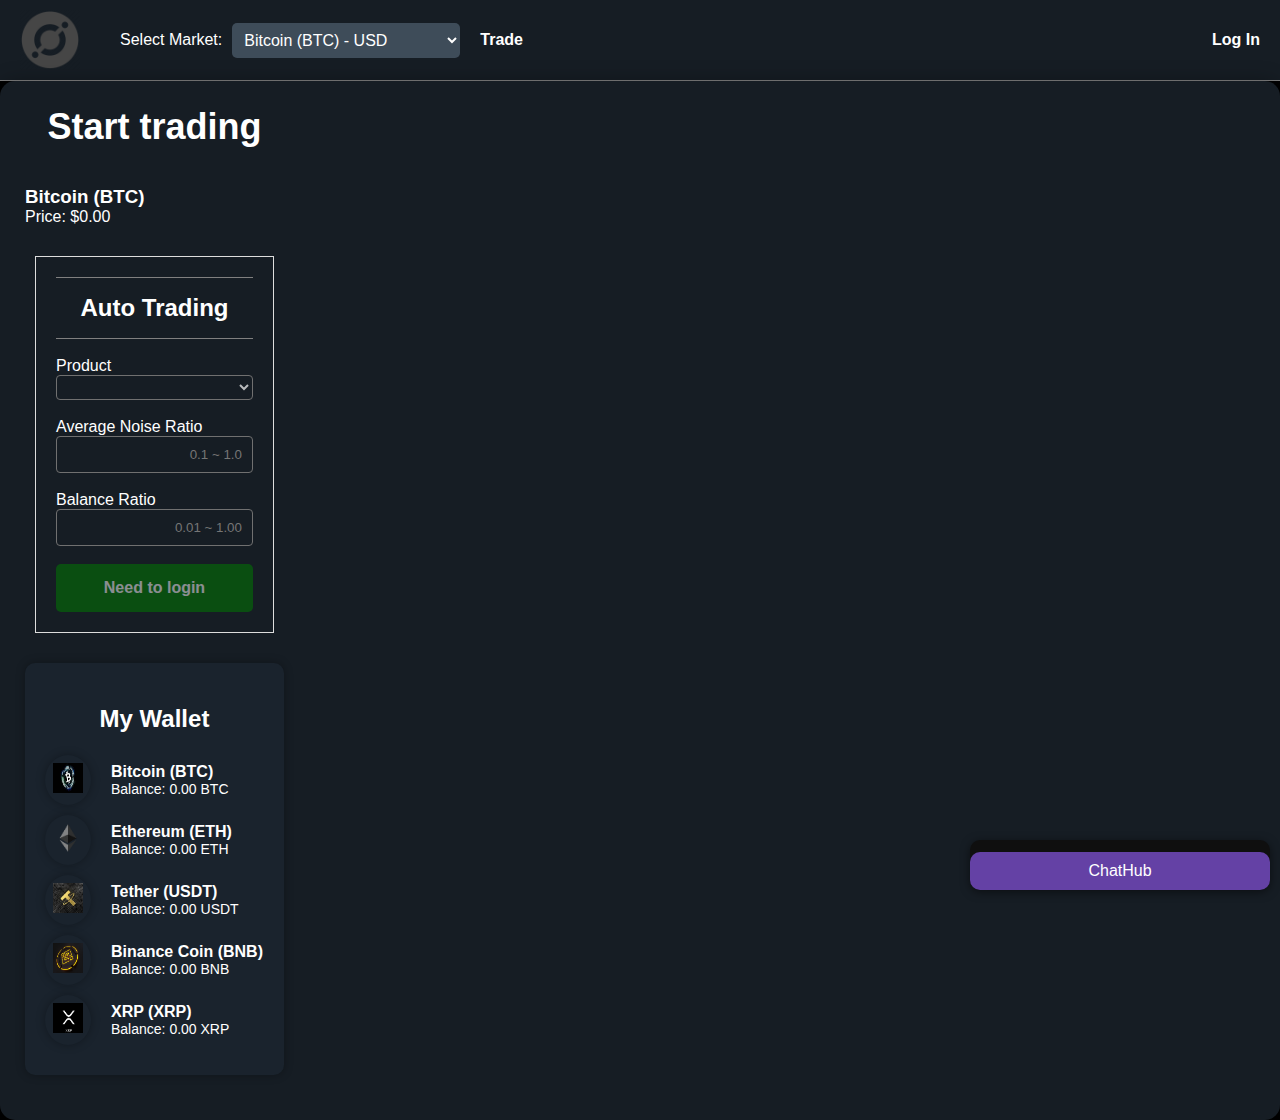
<file: index.html>
<!DOCTYPE html>
<html lang="en">

<head>
  <meta charset="UTF-8">
  <meta http-equiv="X-UA-Compatible" content="IE=edge">
  <meta name="viewport" content="width=device-width, initial-scale=1.0">
  <title>Document</title>
  <link rel="stylesheet" href="style.css">
  <script defer src="./fetch.js"></script>
</head>

<body>
  <!-- Header -->
  <div class="container">
    <nav>
      <div class="left-section">
        <img src="logos/crypto.png" class="logo">
        <div class="market-selector">
          <label style="color:white;" for="market-select">Select Market:</label>
          <select id="market-select" name="market">
            <option value="BTC-USD">Bitcoin (BTC) - USD</option>
            <option value="ETH-USD">Ethereum (ETH) - USD</option>
            <option value="USDT-USD">Tether (USDT) - USD</option>
            <option value="BNB-USD">Binance Coin (BNB) - USD</option>
            <option value="XRP-USD">XRP (XRP) - USD</option>
            <!-- trading pairs  -->
          </select>
        </div>
        <ul>
          <li><a href="./trade">Trade</a></li>
        </ul>
      </div>
      <div class="popup-wrapper"></div>
    </nav>
  </div>

  <!-- Left panel -->
  <div class="crypto-dashboard">
    <div class="left-panel">
      <div class="header">
        <h4 class="trade">Start trading</h4>
      </div>
      <br>
      <div class="crypto-details">
        <h3 id="trading-pair-name">Bitcoin (BTC)</h3>
        <p>Price: $<span id="crypto-value">0.00</span></p>
      </div>

      <!-- Buy and sell section -->
      <!-- <button id="getStartedButton">Get Started</button> -->
      <div id="orderForm">
        <div class="order">
          <h2>Auto Trading</h2>
        </div><br>

        <form class="order-form loading">
          <!-- <button type="button" class="buy-sell-btn buy-active">BUY</button> -->
          <!-- <button type="button" class="buy-sell-btn">SELL</button> -->

          <label for="select-ticker">Product</label>
          <div class="amount-box">
            <select id="select-ticker" required></select>
          </div><br>


          <label for="average-noise-ratio">Average Noise Ratio</label>
          <div class="amount-box">
            <input type="number" min="0.1" max="1.0" step="0.1" id="average-noise-ratio" placeholder="0.1 ~ 1.0"
              class="amount-input" required>
            <!-- <div class="currency-display">USD</div> -->
          </div><br>

          <label for="balance-ratio">Balance Ratio</label>
          <div class="amount-box">
            <input type="number" min="0.01" max="1.0" step="0.01" id="balance-ratio" placeholder="0.01 ~ 1.00"
              class="amount-input" required>
            <!-- <div class="currency-display">USD</div> -->
          </div><br>

          <!-- <div class="fee-info">
                        <p>Fee <span class="fee">N/A</span> USD</p><br>
                        <p>Total <span class="total">N/A</span> BTC</p>
                    </div> -->

          <button type="submit" class="place-order-btn">Enable</button>
        </form>
      </div>


      <!--<form class="order-form">
                <button type="button" class="buy-sell-btn buy-active">BUY</button>
                <button type="button" class="buy-sell-btn">SELL</button>
                
                <label for="amount">Amount</label>
                <div class="amount-box">
                    <input type="text" id="amount" name="amount" placeholder="0.00" class="amount-input">
                    <div class="currency-display">USD</div>
                </div><br>
                 
                <div class="fee-info">
                    <p>Fee <span class="fee">N/A</span> USD</p><br>
                    <p>Total <span class="total">N/A</span> BTC</p>
                </div>
                
                <button type="submit" class="place-order-btn">PLACE SELL ORDER</button>
            </form>
        </div> -->

      <!-- Wallet section -->
      <div class="user-wallet">
        <h2 style="color:white;">My Wallet</h2>
        <div class="wallet-item">
          <div class="wallet-logo">
            <img src="logos/bitcoin.png" alt="Bitcoin Logo">
          </div>
          <div class="wallet-details">
            <h3 style="color:white">Bitcoin (BTC)</h3>
            <p>Balance: <span id="wallet-balance-btc">0.00</span> BTC</p>
          </div>
        </div>
        <div class="wallet-item">
          <div class="wallet-logo">
            <img src="logos/ethereum.png" alt="Ethereum Logo">
          </div>
          <div class="wallet-details">
            <h3 style="color:white;">Ethereum (ETH)</h3>
            <p>Balance: <span id="wallet-balance-eth">0.00</span> ETH</p>
          </div>
        </div>
        <div class="wallet-item">
          <div class="wallet-logo">
            <img src="logos/tether.png" alt="Tether Logo">
          </div>
          <div class="wallet-details">
            <h3 style="color:white">Tether (USDT)</h3>
            <p>Balance: <span id="wallet-balance-tet">0.00</span> USDT</p>
          </div>
        </div>
        <div class="wallet-item">
          <div class="wallet-logo">
            <img src="logos/binance-Coin.png" alt="Binance Coin Logo">
          </div>
          <div class="wallet-details">
            <h3 style="color:white">Binance Coin (BNB)</h3>
            <p>Balance: <span id="wallet-balance-bin">0.00</span> BNB</p>
          </div>
        </div>
        <div class="wallet-item">
          <div class="wallet-logo">
            <img src="logos/xrp.png" alt="XRP Logo">
          </div>
          <div class="wallet-details">
            <h3 style="color:white">XRP (XRP)</h3>
            <p>Balance: <span id="wallet-balance-xrp">0.00</span> XRP</p>
          </div>
        </div>
      </div>
    </div>

    <!-- Right panel -->
    <div class="right-panel">
      <!-- Top graph section -->
      <!-- TradingView Widget BEGIN -->
      <div class="tradingview-widget-container">
        <div id="tradingview_afe69"></div>
        <div class="tradingview-widget-copyright"><a href="https://www.tradingview.com/" rel="noopener nofollow"
            target="_blank"><span class="blue-text">Track all markets on TradingView</span></a></div>
        <script type="text/javascript" src="https://s3.tradingview.com/tv.js"></script>
        <script type="text/javascript">
          new TradingView.widget(
            {
              "autosize": true,
              "symbol": "COINBASE:BTCUSD",
              "timezone": "Etc/UTC",
              "interval": "D",
              "theme": "dark",
              "style": "1",
              "locale": "en",
              "enable_publishing": true,
              "withdateranges": true,
              "range": "YTD",
              "hide_side_toolbar": false,
              "allow_symbol_change": true,
              "details": true,
              "hotlist": true,
              "calendar": true,
              "show_popup_button": true,
              "popup_width": "1000",
              "popup_height": "650",
              "container_id": "tradingview_afe69"
            }
          );
        </script>
      </div>
      <!-- TradingView Widget END -->

      <!-- Bottom graph section -->
      <!-- TradingView Widget BEGIN -->
      <div class="tradingview-widget-container">
        <div id="tradingview_afe70"></div>
        <div class="tradingview-widget-container__widget"></div>
        <div class="tradingview-widget-copyright"><a href="https://www.tradingview.com/" rel="noopener nofollow"
            target="_blank"><span class="blue-text">Track all markets on TradingView</span></a></div>
        <script type="text/javascript" src="https://s3.tradingview.com/external-embedding/embed-widget-screener.js"
          async>
            {
              "width": "100%",
                "height": "900",
                  "defaultColumn": "overview",
                    "screener_type": "crypto_mkt",
                      "displayCurrency": "USD",
                        "colorTheme": "dark",
                          "locale": "en"
            }
          </script>
      </div>
      <!-- TradingView Widget END -->

      <div id="global-chat">
        <div id="chat-tab" onclick="toggleChat()">ChatHub</div>
        <div id="chat-content" class="hidden">
          <div id="chat-messages"></div>
          <div id="message-input">
            <input type="text" id="global-chat-input" placeholder="Type a message..."
              onkeypress="handleKeyPress(event)">
            <button style="width: 60px;" onclick="sendManualMessage()">Send</button>
          </div>
        </div>
      </div>

      <script>
        const users = ["Youssef", "Ceon", "Nash", "Saliou"];
        let currentUserIndex = 0;
        let autoMessageStarted = false;
        let intervalId = null; // To keep track of the interval

        function sendGlobalMessage(message, username) {
          var chatMessages = document.getElementById("chat-messages");
          var usernameClass = username.toLowerCase() + "-username";
          chatMessages.innerHTML += '<p><span class="' + usernameClass + '">' + username + ':</span> ' + message + '</p>';
          chatMessages.scrollTop = chatMessages.scrollHeight;
        }

        function sendManualMessage() {
          var input = document.getElementById("global-chat-input");
          var message = input.value.trim();
          if (message !== "") {
            sendGlobalMessage(message, "Hamza");
            input.value = '';
            if (!autoMessageStarted) {
              startAutomaticMessages();
              autoMessageStarted = true;
            }
          }
        }

        function handleKeyPress(event) {
          if (event.key === 'Enter') {
            event.preventDefault();
            sendManualMessage();
          }
        }

        function startAutomaticMessages() {
          if (!autoMessageStarted) {
            intervalId = setInterval(function () {
              const username = users[currentUserIndex];
              sendGlobalMessage("Hello", username);
              currentUserIndex = (currentUserIndex + 1) % users.length;
            }, 5000);
          }
        }

        function toggleChat() {
          var chatContent = document.getElementById("chat-content");
          chatContent.classList.toggle("expanded");
          var chatBox = document.getElementById("global-chat");
          chatBox.style.height = chatContent.classList.contains("expanded") ? "400px" : "50px";
        }
      </script>

    </div>
  </div>

  <script src="script.js"></script>
</body>

</html>
</file>
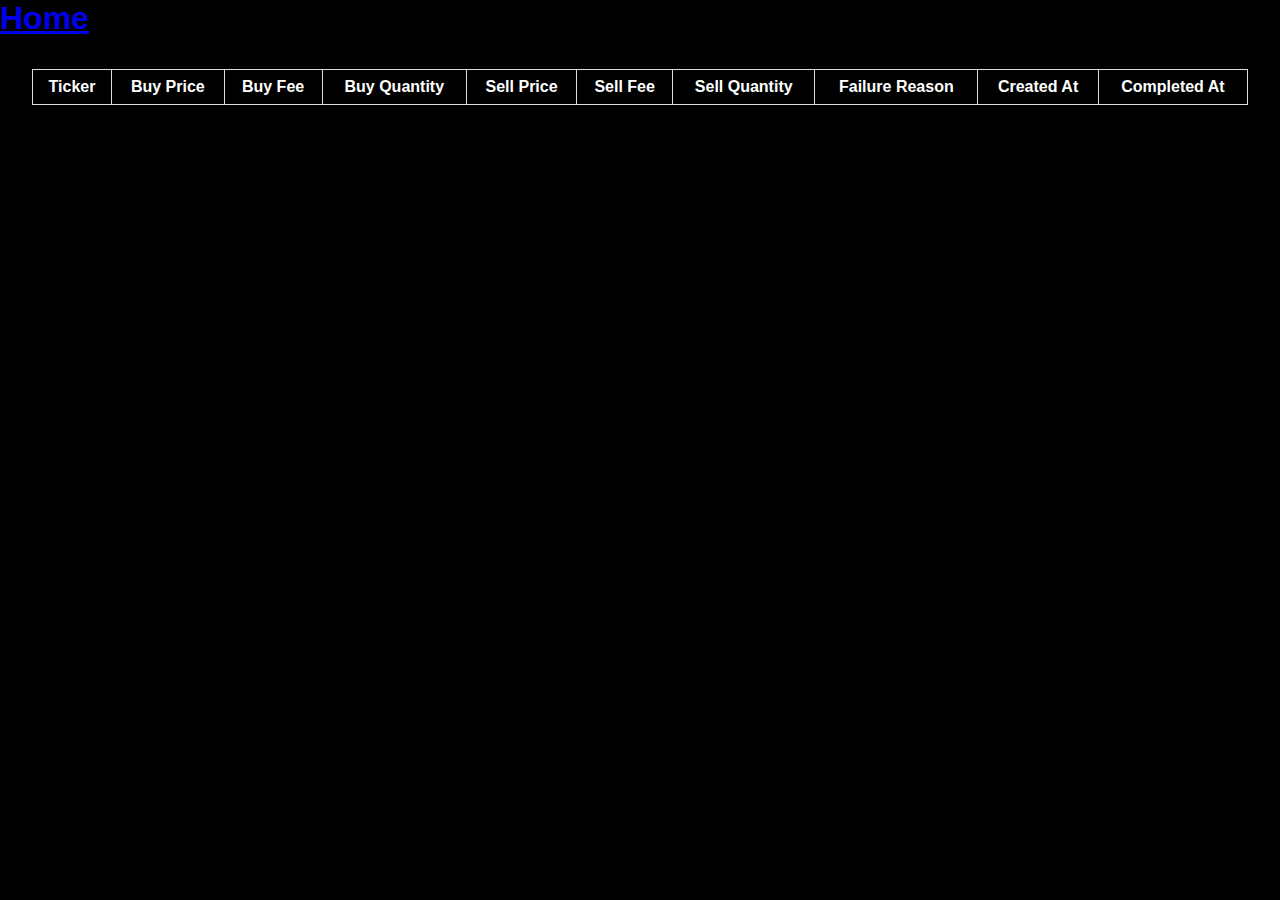
<file: trade.html>
<!DOCTYPE html>
<html lang="en">
<head>
    <meta charset="UTF-8">
    <meta http-equiv="X-UA-Compatible" content="IE=edge">
    <meta name="viewport" content="width=device-width, initial-scale=1.0">
    <title>AutoTrading | Trade</title>
    <link rel="stylesheet" href="style.css">
    <script defer src="./fetch.js"></script>
    <script defer src="./transaction.js"></script>
    <style>
      main {
        padding: 2rem;
      }

      table#transactions {
        width: 100%;
        border-collapse: collapse;
      }

      table#transactions td,
      table#transactions th {
        border: 1px solid #ddd;
        padding: 8px;
        white-space: nowrap;
      }

      table#transactions tbody tr {
        font-size: 0.8rem;
      }
    </style>
</head>
<body>
  <header>
    <h1><a href="./">Home</a></h1>
  </header>
  <main>
    <table id="transactions">
      <thead>
        <tr>
          <th>Ticker</th>
          <th>Buy Price</th>
          <th>Buy Fee</th>
          <th>Buy Quantity</th>
          <th>Sell Price</th>
          <th>Sell Fee</th>
          <th>Sell Quantity</th>
          <th>Failure Reason</th>
          <th>Created At</th>
          <th>Completed At</th>
        </tr>
      </thead>
      <tbody>
      </tbody>
    </table>
  </main>
</body>
</html>
</file>
<file: style.css>
*{ 
    margin: 0;
    padding: 0;
    box-sizing: border-box;
}

body {
    flex-direction: column; 
    background-color: black;
    color: white;
    font-family: Arial, Helvetica, sans-serif;
    display: flex;
    min-height: 100vh;
}

/* Header section */
.container {
    width: 100%; 
    padding: 0; 
}

nav {
    width: 100%;
    padding: 10px 0;
    display: flex;
    align-items: center;
    border-bottom: 1px solid gray;
    justify-content: space-between;
    background-color: #161D24;
}

.logo{
    width: 60px;
    cursor: pointer;
    margin-left: 20px;
   
}

nav ul{
    list-style: none; 
    display: flex;
    
}

nav ul li{
    margin-right: 20px; 
}

nav ul li a{
    color: #FFFFFF;
    text-decoration: none;

    font-weight: bold; 
    font-size: 16px; 
    transition: color 0.3s ease; 
}

nav ul li a,
.log {
    font-size: 16px; /* Set font-size to match other elements */
    cursor: pointer;
}

nav ul li a:hover {
    color: #61dafb; 
}

nav .log{
    color: #fff;
    text-decoration: none;

}

.log {
    color: #FFFFFF;
    text-decoration: none;
    font-weight: bold;
    font-size: 16px;
    margin-right: 20px; 
    transition: color 0.3s ease;
}

.log:hover {
    color: #61dafb;
}

/* dashboard panels section*/
.crypto-dashboard {
    background-color: #161D24;
    margin: 0; 
    padding: 5px;
    display: flex;
    border-radius: 15px;
    box-shadow: 0px 0px 20px rgba(0, 0, 0, 0.3);
    overflow: hidden;
    color: #FFFFFF;
    flex-direction: row;
    flex-grow: 1;
}

.trade{
    color: #FFFFFF;
}


.market-selector label,
.crypto-details h2,
.crypto-details p,
.wallet-details h3,
.wallet-details p {
    color: #FFFFFF; 
}

.user-wallet,
.graph {
    background-color: #1A232D; 
}

.left-panel {
    flex: 0.4;  
    padding: 20px;
    display: flex;
    flex-direction: column;
    align-items: stretch;
    overflow-y: auto;
}

.left-section {
    display: flex;
    align-items: center;
    gap: 20px; 
}

.right-panel {
    flex: 1.2;
    display: flex;
    flex-direction: column;
    overflow-y: auto;  
}

/* Responsive styling */
@media (max-width: 768px) {
    .left-panel,
    .right-panel {
        flex: 1;
    }
}

.header {
    text-align: center;
    font-size: 36px;
    color: #61dafb;
    margin-bottom: 20px;
}

.market-selector label {
    margin-right: 10px; 
    color: #61dafb;
}

.market-selector select {
    padding: 8px;
    font-size: 16px;
    border: none;
    border-radius: 5px;
    background-color: #3E4C59;
    color: #FFFFFF;
}

.market-selector {
    display: flex;
    align-items: center;
    margin-left: 20px; 
    font-size: 16px; 
}


.buy-sell {
    display: flex;
    justify-content: space-between;
    margin-bottom: 20px;
}

button {
    padding: 12px 24px;
    font-size: 18px;
    border: none;
    border-radius: 5px;
    cursor: pointer;
    transition: background-color 0.3s ease;
}

button#buy-button {
    background-color: #009688;
    color: #FFFFFF;
}

button#sell-button {
    background-color: #FF5722;
    color: #FFFFFF;
    margin-left: 10px;
}

button:hover {
    background-color: #00796B;
} 

.crypto-details h2 {
    font-size: 28px;
    margin: 0;
}

.crypto-details p {
    font-size: 16px;
    margin: 0;
    margin-bottom: 20px;
}


.user-wallet {
    padding: 20px;
    background-color: #1A232D;
    border-radius: 10px;
    box-shadow: 0px 0px 10px rgba(0, 0, 0, 0.3);
    margin-bottom: 20px;
    margin-top: 20px;
}

.user-wallet h2 {
    font-size: 24px;
    margin-bottom: 10%;
    margin-top: 10%;
    color: #61dafb;
    text-align: center;
}

.wallet-item {
    display: flex;
    align-items: center;
    margin-bottom: 10px;
}

.wallet-logo {
    background-color: #1A232D;
    padding: 8px;
    border-radius: 50%;
    margin-right: 20px;
    box-shadow: 0px 0px 10px rgba(0, 0, 0, 0.3);
}

.wallet-logo img {
    width: 30px;
    height: 30px;
}

.wallet-details h3 {
    font-size: 16px;
    margin: 0;
    color: #61dafb;
}

.wallet-details p {
    font-size: 14px;
    margin: 0;
}

/* Graphs sections */
.right-panel {
    flex: 1.5;
    display: flex;
    flex-direction: column;
    overflow-y: auto;
}

.graph-container {
    display: flex;
    flex-direction: column;
    background-color: #161D24;
    border-radius: 15px;
    box-shadow: 0px 0px 20px rgba(0, 0, 0, 0.3);
    overflow: hidden;
    color: #FFFFFF;
    height: 100%; 
}

.graph-top,
.graph-bottom {
    flex: 1; 
    background-color: #1A232D;
    border-radius: 10px;
    padding: 20px;
    box-shadow: 0px 0px 10px rgba(0, 0, 0, 0.3);
    display: flex;
    flex-direction: column;
    justify-content: center;
    margin: 10px;
}

.graph-top h2,
.graph-bottom h2 {
    font-size: 24px;
    margin: 0;
    color: #61dafb;
}

#tradingview_afe69 {
    width: 100%;
    height: 70vh;
    margin-bottom: 20px;
}

.tradingview-widget-copyright {
    display: none !important;
}

/* New styles for the order form */
#getStartedButton {
    display: block;
    width: 100%;
    background-color: #00796B;
    color: white;
    font-weight: bold;
    font-size: 27px;
    padding: 10px 20px;
    border: none;
    cursor: pointer;
}

#orderForm {
    margin: 10px;
    padding: 20px;
    border: 1px solid #ddd;
}

#orderForm h2 {
    margin: 0 20px 0;
    text-align: center;
    margin-top: 8%;
    margin-bottom: 8%;
   
}
/*Testing */
.order {
    border-top: 0.7px solid gray;
    border-bottom: 0.7px solid gray;
    width: 100%;
    
    
}


/*#orderForm button {
    margin-right: 10px;
}
*/

.trading-card {
    width: 90%;
    max-width: 400px;
    background-color: #2c3e50;
    color: #ecf0f1;
    padding: 20px;
    border-radius: 10px;
    box-shadow: 0 4px 8px rgba(0, 0, 0, 0.1);
  }
  
  .start-btn {
    width: 100%;
    padding: 15px;
    background-color: #2980b9;
    border: none;
    border-radius: 5px;
    color: white;
    font-size: 16px;
    font-weight: bold;
    margin-bottom: 20px;
    cursor: pointer;
  }
  
  .order-form {
    display: flex;
    flex-direction: column;
    transition: opacity 0.1s ease-in-out;
  }

  .order-form.loading {
    opacity: 0;
    pointer-events: none;
  }
  
  .buy-sell-btn {
    padding: 10px 0;
    background-color: #34495e;
    border: none;
    border-radius: 5px;
    color: white;
    margin-bottom: 10px;
    font-size: 14px;
    cursor: pointer;
  }
  
  .buy-active {
    background-color: #27ae60;
  }

.red {
    background-color: red !important;
    
}

.green {
    background-color: green !important;
    
}

.gray {
    background-color: gray !important;
    
}

/* Style the amount box container */
.amount-box {
    display: flex;
    border: 1px solid #707070; 
    border-radius: 4px; 
}

.amount-box select {
  display: block;
  background-color: transparent;
  color: white;
  border: none;
  width: 100%;
  padding: 0.2rem;
}

/* Style the input for the amount */
.amount-input {
    flex-grow: 1;
    border: none;
    padding: 10px;
    background-color: #ffffff00;
    color: #fff; 
    text-align: right; 
    -moz-appearance: textfield; 
}

/* Remove the spinner from Chrome, Safari, Edge, Opera */
.amount-input::-webkit-outer-spin-button,
.amount-input::-webkit-inner-spin-button {
    -webkit-appearance: none;
    margin: 0;
}

/* Style the currency display */
.currency-display {
    background-color: #707070; 
    color: #fff; 
    padding: 10px;
    border-left: 1px solid #707070; 
}

/* Style the currency button */
.currency-btn {
    background-color: #27ae60; 
    color: #ecf0f1; 
    border: none;
    padding: 10px;
    border-radius: 0 5px 5px 0; 
    cursor: default; 
}


  
.fee-info {
    margin-bottom: 20px;
    font-size: 14px;
}
  
.place-order-btn {
    padding: 15px 0;
    background-color: green;
    border: none;
    border-radius: 5px;
    color: white;
    font-size: 16px;
    font-weight: bold;
    cursor: pointer;
}

.place-order-btn.enabled {
    background-color: #FF5722;
}

#global-chat {
    position: fixed;
    bottom: 10px;
    right: 10px;
    width: 300px;
    height: 400px;
    background-color: #0f0f0f; /* Dark background */
    color: white;
    border-radius: 10px;
    box-shadow: 0 2px 10px rgba(0, 0, 0, 0.5);
    z-index: 1000;
    display: flex;
    flex-direction: column;
}

#chat-header {
    background-color: #6441a5; /* Twitch's signature purple */
    text-align: center;
    padding: 8px;
    border-top-left-radius: 10px;
    border-top-right-radius: 10px;
    font-weight: bold;
}

#chat-content {
    padding: 10px;
    flex-grow: 1;
    display: flex;
    flex-direction: column;
}

#chat-messages {
    flex-grow: 1;
    overflow-y: auto;
    background-color: #181818; /* Darker background for messages */
    padding: 10px;
    border-radius: 5px;
    color: white; /* Ensuring text color is white */
}

#message-input {
    display: flex;
}

#global-chat-input {
    flex-grow: 1;
    padding: 10px;
    border-radius: 5px;
    border: none;
    background-color: #121212; /* Dark input field */
    color: white;
    margin-right: 5px;
}

button {
    padding: 10px 0; /* Add vertical padding for centering text */
    background-color: #6441a5; /* Twitch's signature purple */
    color: white;
    border: none;
    border-radius: 5px;
    cursor: pointer;
    text-align: center; /* Center text in the button */
}

button:hover {
    background-color: #543391; /* Darker purple on hover */
}

/* Username colors */
.hamza-username {
    color: red;
}

.youssef-username {
    color: blue; /* Color for Youssef */
}

.ceon-username {
    color: green; /* Color for Ceon */
}

.nash-username {
    color: purple; /* Color for Nash */
}

.saliou-username {
    color: orange; /* Color for Saliou */
}


#chat-messages {
    flex-grow: 1;
    overflow-y: auto; /* Ensures scrolling */
    background-color: #181818;
    padding: 10px;
    border-radius: 5px;
    color: white;
    max-height: 300px; /* Adjust max-height as needed */
}


#chat-tab {
    background-color: #6441a5; /* Twitch's signature purple */
    color: white;
    padding: 10px;
    text-align: center;
    cursor: pointer;
    border-radius: 10px;
    position: fixed;
    bottom: 10px;
    right: 10px;
    z-index: 1002; /* Above the chat content */
    width: 300px; /* Match the width of the chatbox */
}
#global-chat {
    position: fixed;
    bottom: 10px;
    right: 10px;
    width: 300px; /* Full width */
    height: 50px; /* Minimized height */
    overflow: hidden;
    background-color: #0f0f0f;
    color: white;
    border-radius: 10px;
    box-shadow: 0 2px 10px rgba(0, 0, 0, 0.5);
    z-index: 1000;
    transition: height 0.3s ease-in-out;
    display: flex;
    flex-direction: column;
}

#chat-content {
    display: none; /* Initially hidden */
    flex-grow: 1;
}

#chat-content.expanded {
    display: flex; /* Show content when expanded */
    height: 350px; /* Full height */
}

.popup-wrapper {
  position: relative;
}

.popup-content {
  z-index: 10;
  position: absolute;
  margin-top: 4px;
  left: -60px;
  color: #333;
  background-color: white;
  border-radius: 0.2rem;
  padding: 0.4rem;
  font-size: 0.9rem;
}
</file>
